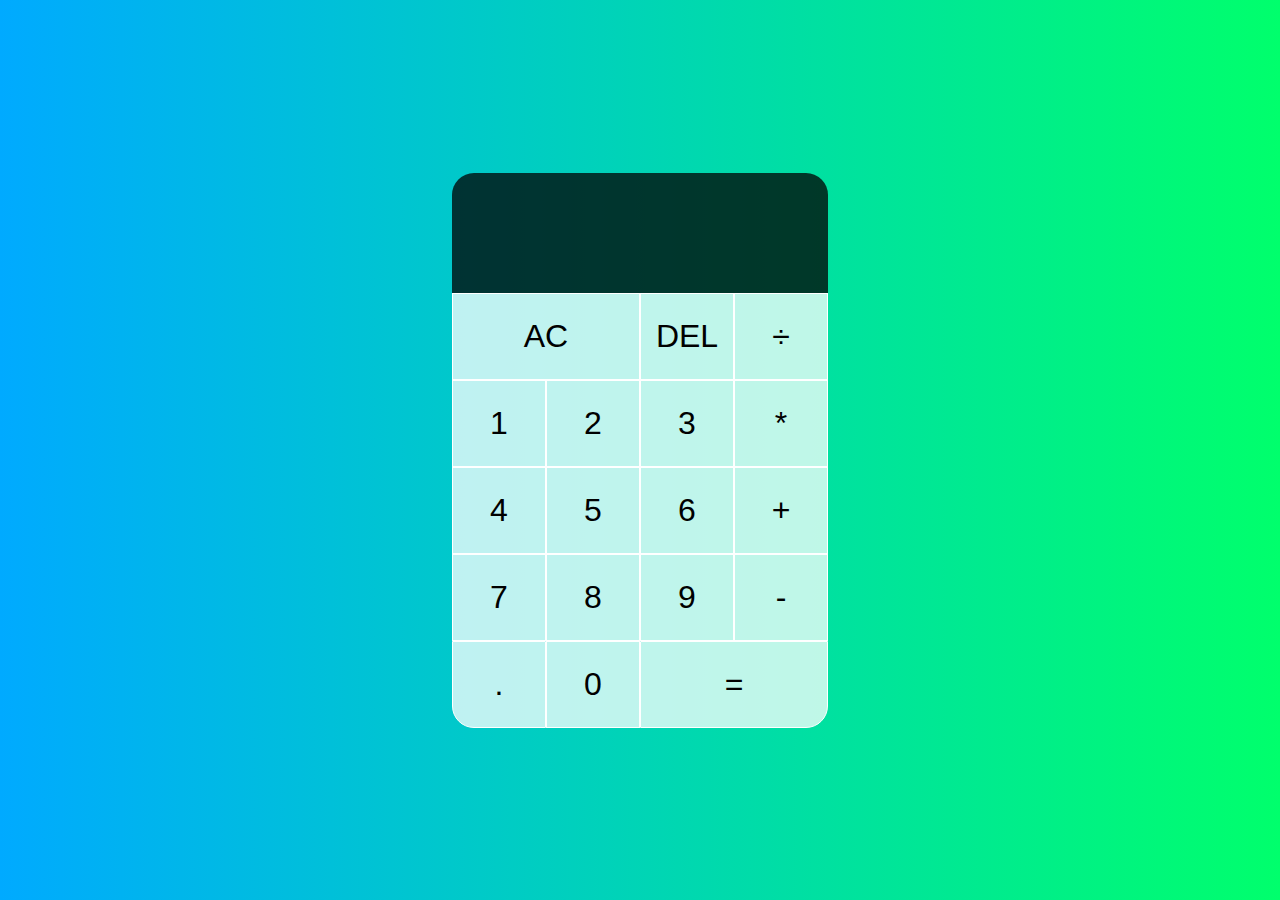
<file: index.html>
<!DOCTYPE html>
<html lang="en">
<head>
    <meta charset="UTF-8">
    <meta http-equiv="X-UA-Compatible" content="IE=edge">
    <meta name="viewport" content="width=device-width, initial-scale=1.0">
    <title>Calculatrice</title>
    <link rel="stylesheet" href="style.css">
</head>
<body>
    <div class="calculator-grid">
        <div class="output">
            <div data-up="" class="previous-operand"></div>
            <div data-down class="current-operand"></div>
        </div>
        <button data-AC class="span-two">AC</button>
        <button data-delete>DEL</button>
        <button data-operation>÷</button>
        <button data-number>1</button>
        <button data-number>2</button>
        <button data-number>3</button>
        <button data-operation>*</button>
        <button data-number>4</button>
        <button data-number>5</button>
        <button data-number>6</button>
        <button data-operation>+</button>
        <button data-number>7</button>
        <button data-number>8</button>
        <button data-number>9</button>
        <button data-operation>-</button>
        <button data-number class="point">.</button>
        <button data-number>0</button>
        <button data-equals class="span-two equal">=</button>
    </div>


    <script src="script.js"></script>
</body>
</html>
</file>
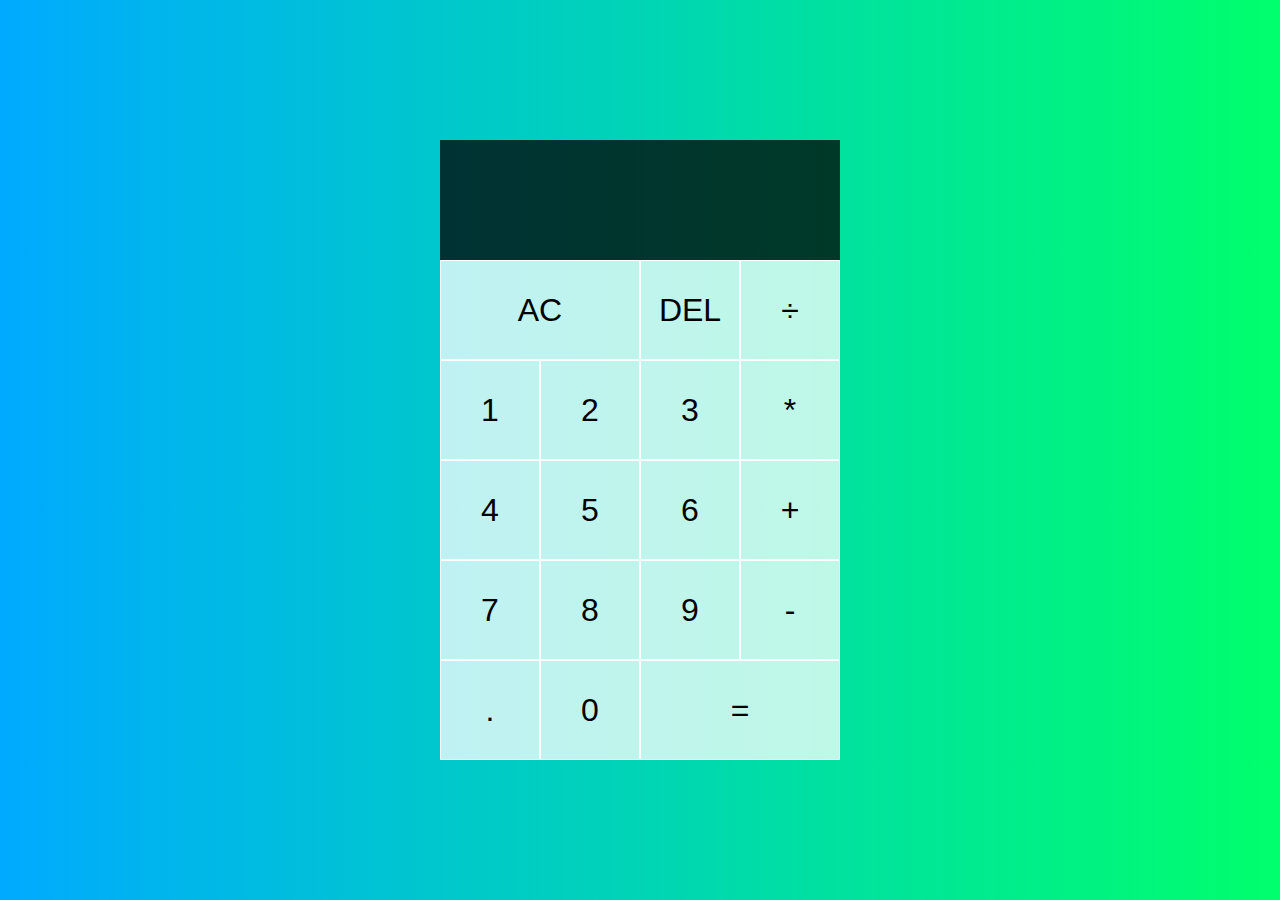
<file: Projet/index.html>
<!DOCTYPE html>
<html lang="en">
<head>
    <meta charset="UTF-8">
    <meta http-equiv="X-UA-Compatible" content="IE=edge">
    <meta name="viewport" content="width=device-width, initial-scale=1.0">
    <title>Calculatrice</title>
    <link rel="stylesheet" href="style.css">
</head>
<body>
    <div class="calculator-grid">
        <div class="output">
            <div data-up="" class="previous-operand"></div>
            <div data-down class="current-operand"></div>
        </div>
        <button data-AC class="span-two">AC</button>
        <button data-delete>DEL</button>
        <button data-operation>÷</button>
        <button data-number>1</button>
        <button data-number>2</button>
        <button data-number>3</button>
        <button data-operation>*</button>
        <button data-number>4</button>
        <button data-number>5</button>
        <button data-number>6</button>
        <button data-operation>+</button>
        <button data-number>7</button>
        <button data-number>8</button>
        <button data-number>9</button>
        <button data-operation>-</button>
        <button data-number>.</button>
        <button data-number>0</button>
        <button data-equals class="span-two">=</button>
    </div>


    <script src="script.js"></script>
</body>
</html>
</file>
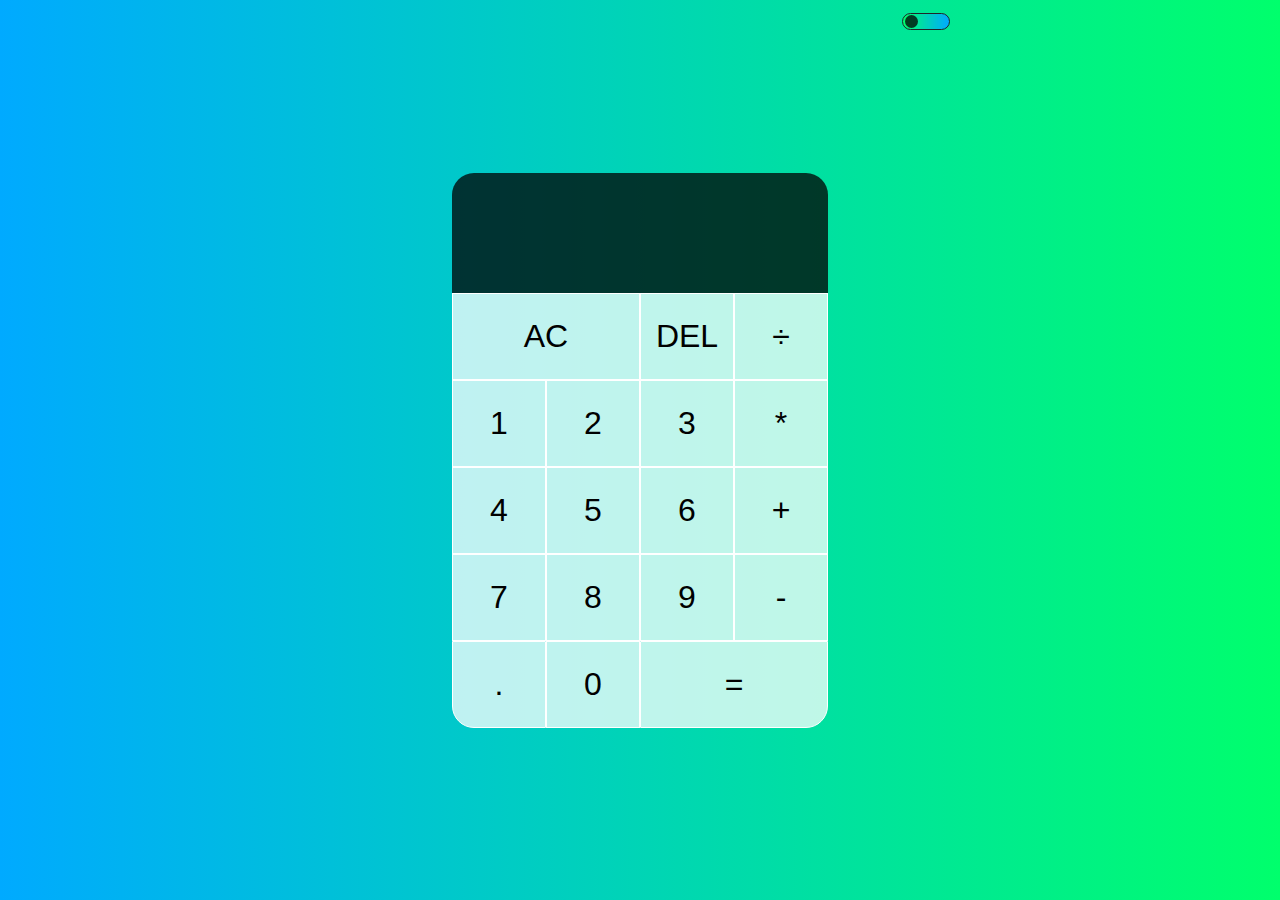
<file: projet/index.html>
<!DOCTYPE html>
<html lang="en">
<head>
    <meta charset="UTF-8">
    <meta http-equiv="X-UA-Compatible" content="IE=edge">
    <meta name="viewport" content="width=device-width, initial-scale=1.0">
    <title>Calculatrice avec jQuery</title>
    <link rel="stylesheet" href="css/bootstrap.css">
    <link rel="stylesheet" href="css/style.css">
</head>
<body>
    <!-- Toggle button -->
    <div class="calculator-grid">
        <div class="toggle">
            <label class="switch">
                <input id="check" type="checkbox">
                <span class="slider "></span>
              </label>
        </div>
    <!-- Calculatrice -->
        <div class="output">
            <div data-up="" class="previous-operand"></div>
            <div data-down class="current-operand"></div>
        </div>
        <button data-AC class="span-two">AC</button>
        <button data-delete>DEL</button>
        <button data-operation>÷</button>
        <button data-number>1</button>
        <button data-number>2</button>
        <button data-number>3</button>
        <button data-operation>*</button>
        <button data-number>4</button>
        <button data-number>5</button>
        <button data-number>6</button>
        <button data-operation>+</button>
        <button data-number>7</button>
        <button data-number>8</button>
        <button data-number>9</button>
        <button data-operation>-</button>
        <button data-number class="point">.</button>
        <button data-number>0</button>
        <button data-equals class="span-two equal">=</button>
    </div>

    
    <script src="js/jquery.js"></script>
    <script src="js/popper.min.js"></script>
    <script src="js/bootstrap.js"></script>
    <script src="js/script.js"></script>
</body>
</html>
</file>
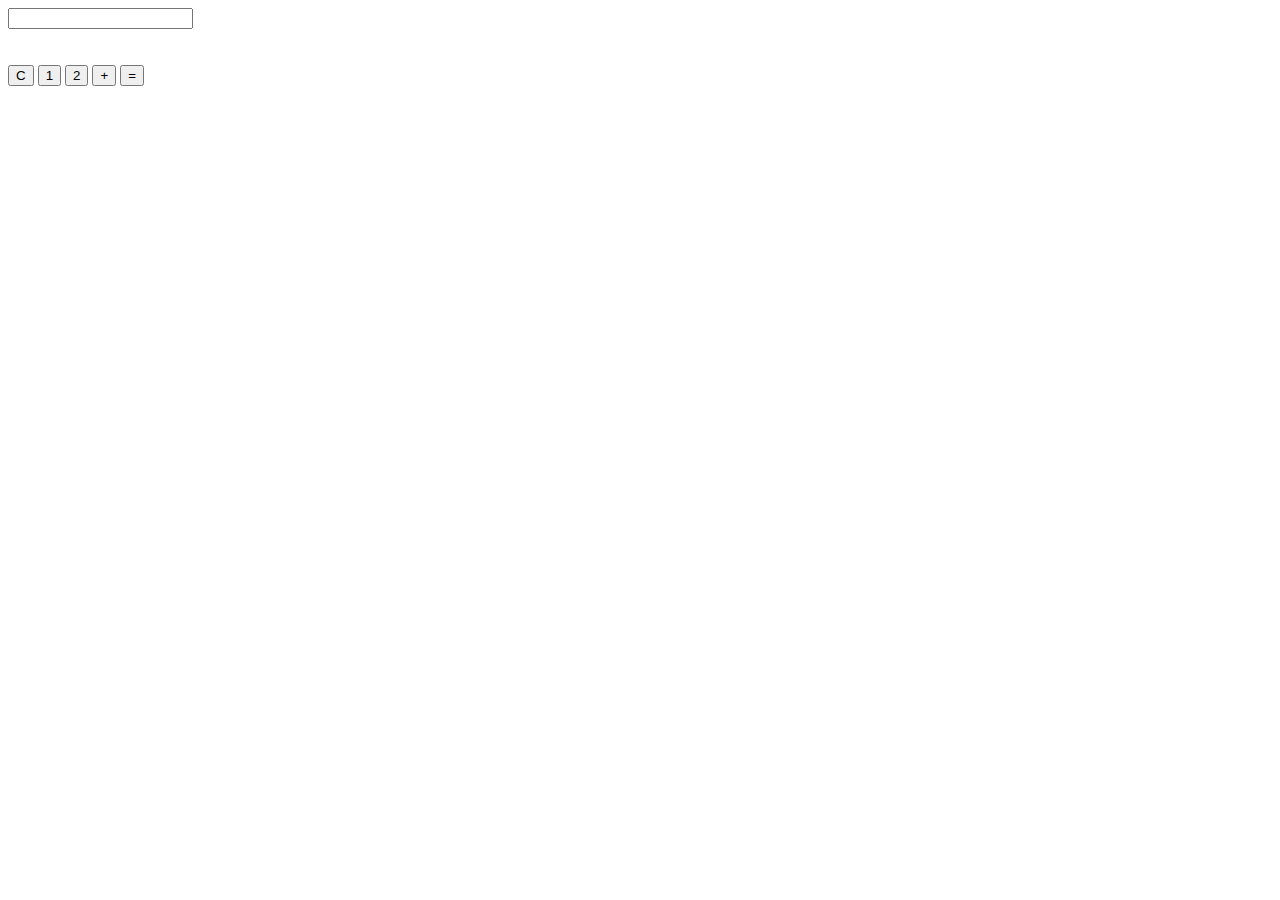
<file: prototype/index.html>
<!DOCTYPE html>
<html lang="en">
<head>
    <meta charset="UTF-8">
    <meta http-equiv="X-UA-Compatible" content="IE=edge">
    <meta name="viewport" content="width=device-width, initial-scale=1.0">
    <title>Live Coding</title>
</head>
<body>
    <input type="text" id="txt">
    <div></div>
    <br><br>
    <button data-c>C</button>
    <button data-number>1</button>
    <button data-number>2</button>
    <button data-plus>+</button>
    <button data-egale>=</button>

    <script src="script.js"></script>
</body>
</html
</file>
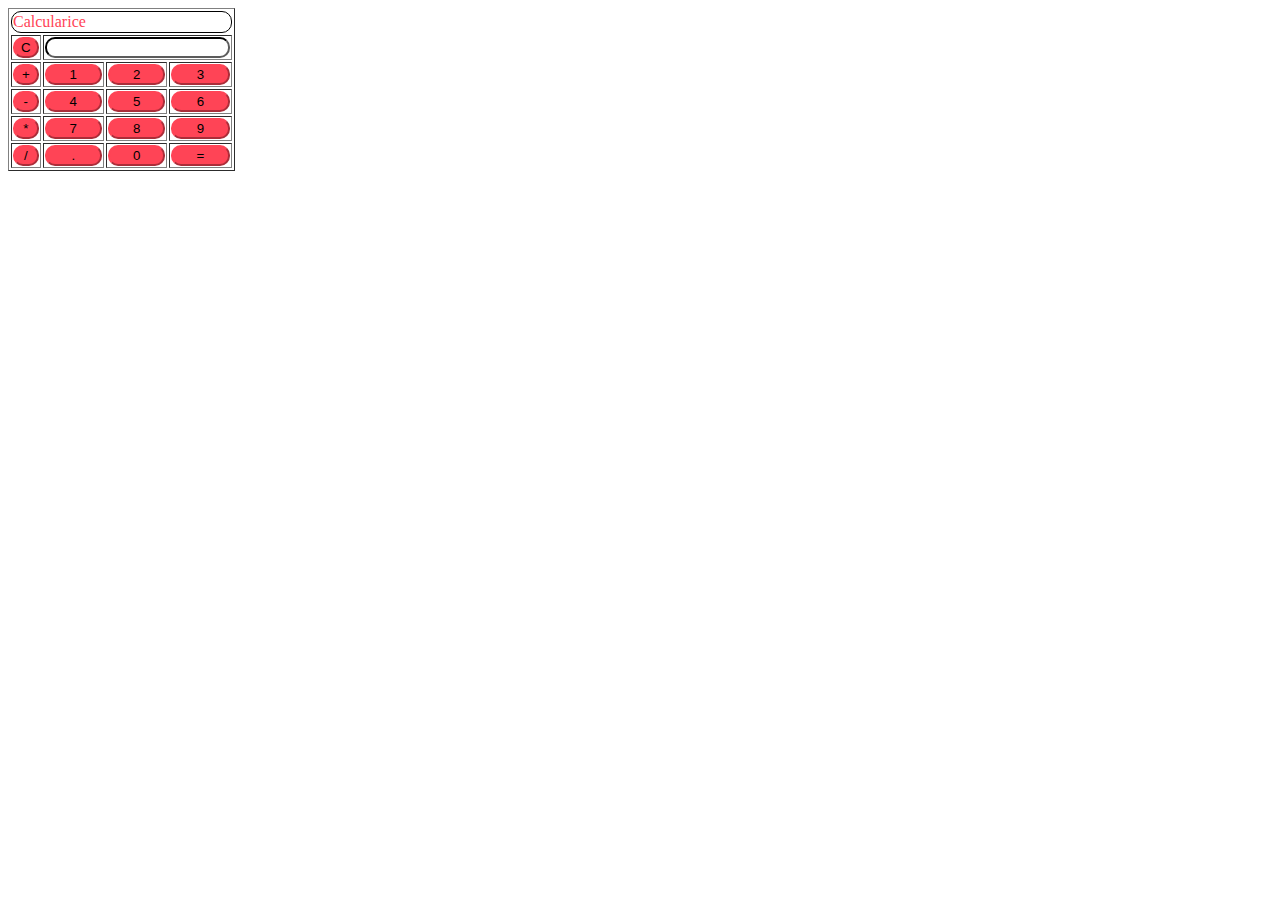
<file: Prototype/index.html>
<html lang="en">
<head>
    <meta charset="UTF-8">
    <meta http-equiv="X-UA-Compatible" content="IE=edge">
    <meta name="viewport" content="width=device-width, initial-scale=1.0">
    <link rel="stylesheet" href="style.css">
    <title>Calculatrice v1</title>
</head>
<body>
    
    <table border="1">
        <thead>
            
        <tbody>
            <tr><td colspan="4" class="titre">Calcularice</td></tr>
            </thead>
            <tr>
                <td><input type="button" value="C"  id="clr" onclick="clr()"></td>
                <td colspan="3"><input type="text" id="txt" readonly ></td>
            </tr>
            <tr>
                <td><input type="button" value="+" id="val" onclick="affiche('+')"></td>
                <td><input type="button" value="1" id="val" onclick="affiche('1')"></td>
                <td><input type="button" value="2" id="val" onclick="affiche('2')"></td>
                <td><input type="button" value="3" id="val" onclick="affiche('3')"></td>
            </tr>
            <tr>
                <td><input type="button" value="-" id="val" onclick="affiche('-')"></td>
                <td><input type="button" value="4" id="val" onclick="affiche('4')"></td>
                <td><input type="button" value="5" id="val" onclick="affiche('5')"></td>
                <td><input type="button" value="6" id="val" onclick="affiche('6')"></td>
            </tr>
            <tr>
                <td><input type="button" value="*" id="val" onclick="affiche('*')"></td>
                <td><input type="button" value="7" id="val" onclick="affiche('7')"></td>
                <td><input type="button" value="8" id="val" onclick="affiche('8')"></td>
                <td><input type="button" value="9" id="val" onclick="affiche('9')"></td>
            </tr>
            <tr>
                <td><input type="button" value="/" id="val" onclick="affiche('/')"></td>
                <td><input type="button" value="." id="val" onclick="affiche('.')"></td>
                <td><input type="button" value="0" id="val" onclick="affiche('0')"></td>
                <td><input type="button" value="=" id="eq" onclick="calc()"></td>
            </tr>
        </tbody>
    </table>
  
    <script src="script.js"></script>    
</body>
</html>
</file>
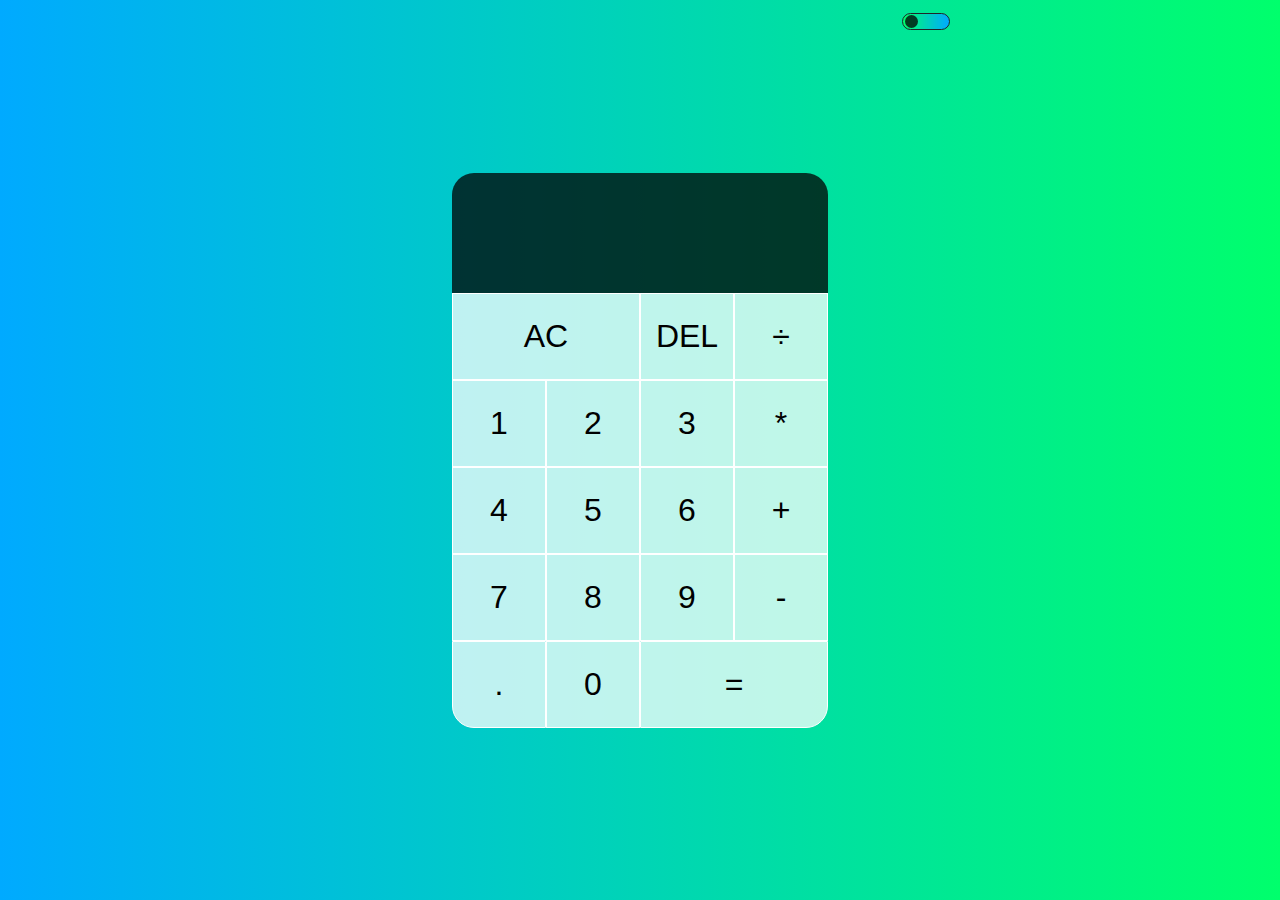
<file: projet/projet/index.html>
<!DOCTYPE html>
<html lang="en">
<head>
    <meta charset="UTF-8">
    <meta http-equiv="X-UA-Compatible" content="IE=edge">
    <meta name="viewport" content="width=device-width, initial-scale=1.0">
    <title>Calculatrice avec jQuery</title>
    <link rel="stylesheet" href="css/bootstrap.css">
    <link rel="stylesheet" href="css/style.css">
</head>
<body>
    <div class="calculator-grid">
        <div class="toggle">
            <label class="switch">
                <input id="check" type="checkbox">
                <span class="slider "></span>
              </label>
        </div>
        
            
        <div class="output">
            <div data-up="" class="previous-operand"></div>
            <div data-down class="current-operand"></div>
        </div>
        <button data-AC class="span-two">AC</button>
        <button data-delete>DEL</button>
        <button data-operation>÷</button>
        <button data-number>1</button>
        <button data-number>2</button>
        <button data-number>3</button>
        <button data-operation>*</button>
        <button data-number>4</button>
        <button data-number>5</button>
        <button data-number>6</button>
        <button data-operation>+</button>
        <button data-number>7</button>
        <button data-number>8</button>
        <button data-number>9</button>
        <button data-operation>-</button>
        <button data-number class="point">.</button>
        <button data-number>0</button>
        <button data-equals class="span-two equal">=</button>
    </div>

    <script src="js/jquery.js"></script>
    <script src="js/popper.min.js"></script>
    <script src="js/bootstrap.js"></script>
    <script src="js/script.js"></script>
</body>
</html>
</file>
<file: style.css>
*{ 
    box-sizing: border-box;
    font-family: Gotham Rounded,sans-serif;
    font-weight: normal;
}

body{
    padding:0;
    margin: 0;
    background: linear-gradient(to right,#00AAFF, #00FF6C);
}

.calculator-grid{
    display: grid;
    justify-content:center;
    align-content: center;
    min-height: 100vh;
    grid-template-columns: repeat(4, 94px);
    grid-template-rows: minmax(120px, auto) repeat(5, 87px);
}

.calculator-grid > button{
    font-size: 2rem;
    border: 1px solid white;
    outline: none;
    cursor: pointer;
    background-color: rgba(255, 255, 255, 0.75);
}

.point{
    border-bottom-left-radius: 22px;
}

.equal{
    border-bottom-right-radius: 22px;
}

.calculator-grid > button:hover{
    background-color: rgba(255, 255, 255, 0.9);
}

.span-two{
    grid-column: span 2;
}

.output{
    grid-column: 1 / -1;
    background-color: rgba(0, 0, 0, 0.75);
    display: flex;
    flex-direction: column;
    justify-content: space-around;
    align-content: flex-end;
    padding: 10px;
    align-items: flex-end;
    word-wrap: break-word;
    border-top-left-radius: 22px;
    border-top-right-radius: 22px;
}

.output >.previous-operand{
  color: rgba(255, 255, 255, 0.75);
  font-size: 1.5rem;
}

.output >.current-operand{
    color: rgba(255, 255, 255);
    font-size: 2.5rem;
  }
</file>
<file: Projet/style.css>
*, *::after, *::before{ /*?*/
    box-sizing: border-box;
    font-family: Gotham Rounded,sans-serif;
    font-weight: normal;/*?*/
}

body{
    padding:0;
    margin: 0;
    background: linear-gradient(to right,#00AAFF, #00FF6C);
}

.calculator-grid{
    display: grid;
    justify-content:center;
    align-content: center;
    min-height: 100vh;
    grid-template-columns: repeat(4, 100px);
    grid-template-rows:minmax(120px, auto) repeat(5, 100px);/*?*/
}

.calculator-grid > button{
    font-size: 2rem;
    border: 1px solid white;
    outline: none;
    cursor: pointer;
    background-color: rgba(255, 255, 255, 0.75);
}

.calculator-grid > button:hover{
    background-color: rgba(255, 255, 255, 0.9);
}

.span-two{
    grid-column: span 2;
}

.output{
    grid-column: 1 / -1;
    background-color: rgba(0, 0, 0, 0.75);
    display: flex;
    flex-direction: column;
    justify-content: space-around;
    align-content: flex-end;/*?*/
    padding: 10px;
    align-items: flex-end;
    word-wrap: break-word;
}

.output >.previous-operand{
  color: rgba(255, 255, 255, 0.75);
  font-size: 1.5rem;
}

.output >.current-operand{
    color: rgba(255, 255, 255);
    font-size: 2.5rem;
  }
</file>
<file: projet/css/style.css>
*{ 
    box-sizing: border-box;
    font-family: Gotham Rounded,sans-serif;
    font-weight: normal;
}

body{
    padding:0;
    margin: 0;
    background: linear-gradient(to right,#00AAFF, #00FF6C);
    transition: .5s;
}

.calculator-grid{
    position: relative;
    display: grid;
    justify-content:center;
    align-content: center;
    min-height: 100vh;
    grid-template-columns: repeat(4, 94px);
    grid-template-rows: minmax(120px, auto) repeat(5, 87px);
}

.calculator-grid > button{
    font-size: 2rem;
    border: 1px solid white;
    outline: none;
    cursor: pointer;
    background-color: rgba(255, 255, 255, 0.75);
}

.point{
    border-bottom-left-radius: 22px;
}

.equal{
    border-bottom-right-radius: 22px;
}

.calculator-grid > button:hover{
    background-color: rgba(255, 255, 255, 0.9);
}

.span-two{
    grid-column: span 2;
}

.output{
    grid-column: 1 / -1;
    background-color: rgba(0, 0, 0, 0.75);
    display: flex;
    flex-direction: column;
    justify-content: space-around;
    align-content: flex-end;
    padding: 10px;
    align-items: flex-end;
    word-wrap: break-word;
    border-top-left-radius: 22px;
    border-top-right-radius: 22px;
}

.output >.previous-operand{
  color: rgba(255, 255, 255, 0.75);
  font-size: 1.5rem;
}

.output >.current-operand{
    color: rgba(255, 255, 255);
    font-size: 2.5rem;
  }

  @media (max-width:576px){
    .calculator-grid{
        grid-template-columns: repeat(4, 74px);
    }
  }

  /* Toggle button */

 .toggle{
  position: absolute;
  width: 4rem;
  height: 2rem;
  margin-left: 70.5%;
  margin-top: 1%;
 }

.switch {
    position: relative;
    width: 4rem;
    height: 2rem;
    transition: .5s;
  }

  input{
      width: 0;
      height:0;
  }

  .slider{
    position: absolute;
    width: 3rem;
    height: 1.09rem;
    cursor: pointer;
    background:  linear-gradient(to left,#00AAFF, #00FF6C);
    transition: .5s;
    border-radius: 50px;
    border: 1px solid;
  }

  .slider::before{
    content: "";
    position: absolute;
    cursor: pointer;
    width: 0.8rem;
    height: 0.8rem;
    top: 0.1rem;
    left: 0.1rem;
    transition: .5s;
    background-color:rgba(0, 0, 0, 0.75);;
    border-radius: 50px;
  }

  input:checked + .slider {
    background:  linear-gradient(to right,#00AAFF, #00FF6C);
  }
  input:checked + .slider::before {
    transform: translate(2rem);
  }
</file>
<file: Prototype/style.css>
.titre{
   color:#ff4456;
   border : solid black 1px;
   border-radius: 10px;
   margin :auto
}

input[type="button"]{
    border-radius: 10px;
    background-color:#ff4456;
    color: black;
    border-color:#ff4456 ;
    width:100%;
}

input[type="text"]{
border-radius: 10px;
color: black;
border-color:#080808 ;
width:100%;
}
</file>
<file: projet/projet/css/style.css>
*{ 
    box-sizing: border-box;
    font-family: Gotham Rounded,sans-serif;
    font-weight: normal;
}

body{
    padding:0;
    margin: 0;
    background: linear-gradient(to right,#00AAFF, #00FF6C);
    transition: .5s;
}

.calculator-grid{
    position: relative;
    display: grid;
    justify-content:center;
    align-content: center;
    min-height: 100vh;
    grid-template-columns: repeat(4, 94px);
    grid-template-rows: minmax(120px, auto) repeat(5, 87px);
}

.calculator-grid > button{
    font-size: 2rem;
    border: 1px solid white;
    outline: none;
    cursor: pointer;
    background-color: rgba(255, 255, 255, 0.75);
}

.point{
    border-bottom-left-radius: 22px;
}

.equal{
    border-bottom-right-radius: 22px;
}

.calculator-grid > button:hover{
    background-color: rgba(255, 255, 255, 0.9);
}

.span-two{
    grid-column: span 2;
}

.output{
    grid-column: 1 / -1;
    background-color: rgba(0, 0, 0, 0.75);
    display: flex;
    flex-direction: column;
    justify-content: space-around;
    align-content: flex-end;
    padding: 10px;
    align-items: flex-end;
    word-wrap: break-word;
    border-top-left-radius: 22px;
    border-top-right-radius: 22px;
}

.output >.previous-operand{
  color: rgba(255, 255, 255, 0.75);
  font-size: 1.5rem;
}

.output >.current-operand{
    color: rgba(255, 255, 255);
    font-size: 2.5rem;
  }

  @media (max-width:576px){
    .calculator-grid{
        grid-template-columns: repeat(4, 74px);
    }
  }

  /* Toggle button */

 .toggle{
  position: absolute;
  width: 4rem;
  height: 2rem;
  margin-left: 70.5%;
  margin-top: 1%;
 }

.switch {
    position: relative;
    width: 4rem;
    height: 2rem;
    transition: .5s;
  }

  input{
      width: 0;
      height:0;
  }

  .slider{
    position: absolute;
    width: 3rem;
    height: 1.09rem;
    cursor: pointer;
    background:  linear-gradient(to left,#00AAFF, #00FF6C);
    transition: .5s;
    border-radius: 50px;
    border: 1px solid;
  }

  .slider::before{
    content: "";
    position: absolute;
    cursor: pointer;
    width: 0.8rem;
    height: 0.8rem;
    top: 0.1rem;
    left: 0.1rem;
    transition: .5s;
    background-color:rgba(0, 0, 0, 0.75);;
    border-radius: 50px;
  }

  input:checked + .slider {
    background:  linear-gradient(to right,#00AAFF, #00FF6C);
  }
  input:checked + .slider::before {
    transform: translate(2rem);
  }
</file>
